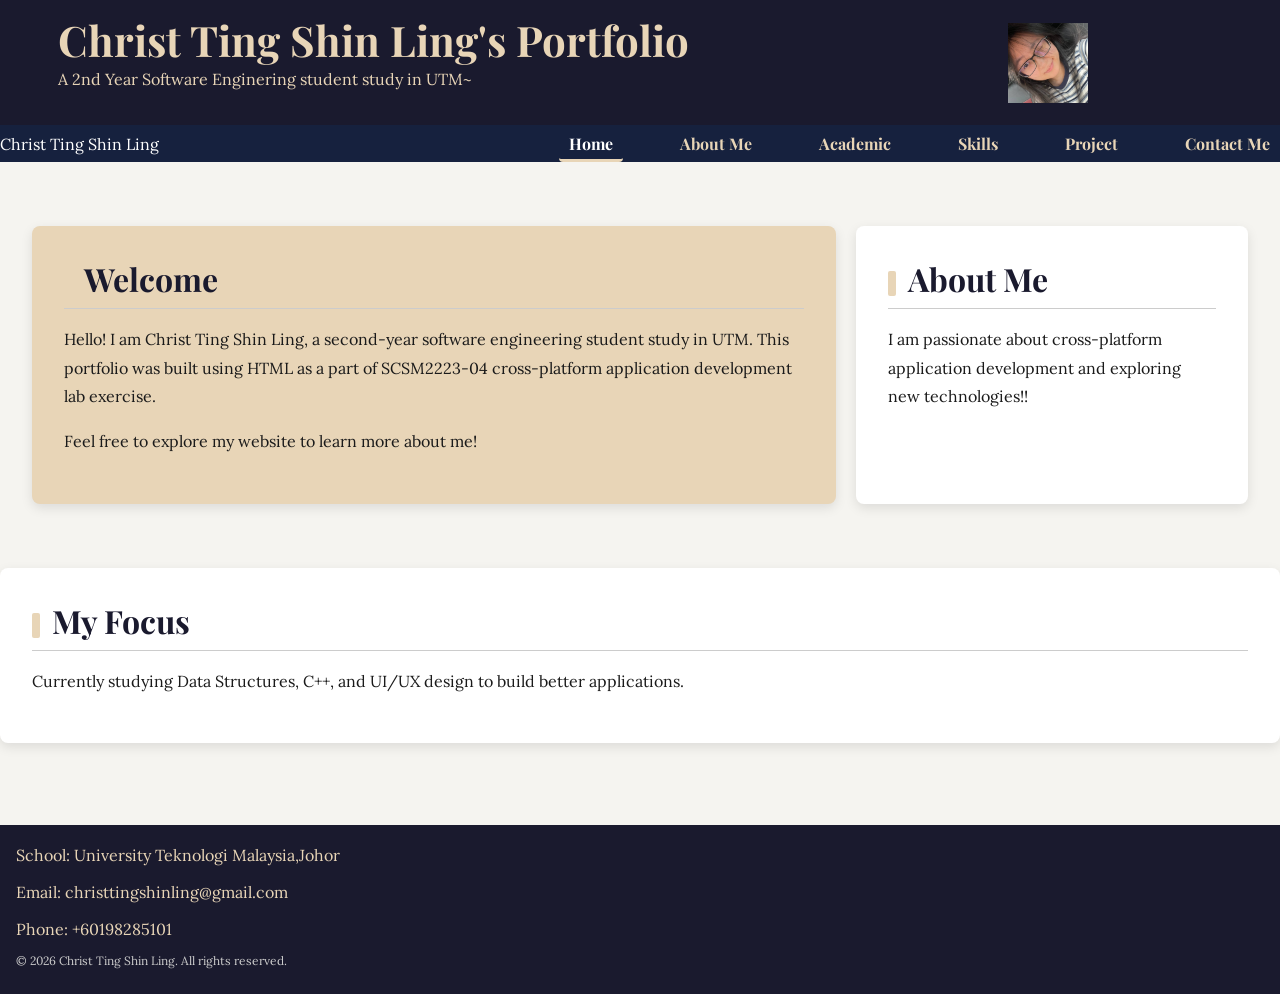
<file: index.html>
<!DOCTYPE html>
<html lang="en">
<head>
	<meta charset="UTF-8">
	<meta name="viewport" content="width=device-width, initial-scale=1.0">
	<title>Home-Christ's Portfolio</title>
	<link rel="stylesheet" href="style.css">
</head>

<body>
	<header>
	<div class="header-text">
	<h1>Christ Ting Shin Ling's Portfolio</h1>
	<p>A 2nd Year Software Enginering student study in UTM~</p>
	</div>
	<div class="header-image">
		<img src="profile.jpg" alt="Christ Ting">
    </div>
	</header>

	<nav>
		<div class="nav-logo">Christ Ting Shin Ling</div>
        <ul>
        	<li><a href="index.html" class="active">Home</a></li>
            <li><a href="about.html">About Me</a></li>
            <li><a href="academic.html">Academic</a></li>
            <li><a href="skills.html">Skills</a></li>
            <li><a href="projects.html">Project</a></li>
            <li><a href="contact.html">Contact Me</a></li>
        </ul>
    </nav>


	<main>
		<div class="page-cards">
		<section class="card featured-card" id="welcome">
			<h2>Welcome</h2>
		
			<p>Hello! I am Christ Ting Shin Ling, a second-year software engineering student study in UTM. This portfolio was built using HTML as a part of SCSM2223-04 cross-platform application development lab exercise. </p>
			<p>Feel free to explore my website to learn more about me!</p>
			</section>

			<section class="card" id="about">
		
			<h2>About Me</h2>
			<p>I am passionate about cross-platform application development and exploring new technologies!!</p>
			</div></section>

			<section class="card" id="focus">
				<h2>My Focus</h2>
				<p>Currently studying Data Structures, C++, and UI/UX design to build better applications.</p>
			</section>


	</main>

	<footer>
		<address>
			<p>School: University Teknologi Malaysia,Johor</p>
			<p>Email: christtingshinling@gmail.com</p>
			<p>Phone: +60198285101</p>
			<p><small>&copy; 2026 Christ Ting Shin Ling. All rights reserved.</small></p>
		</address>
	</footer>


</body>
</html>
</file>
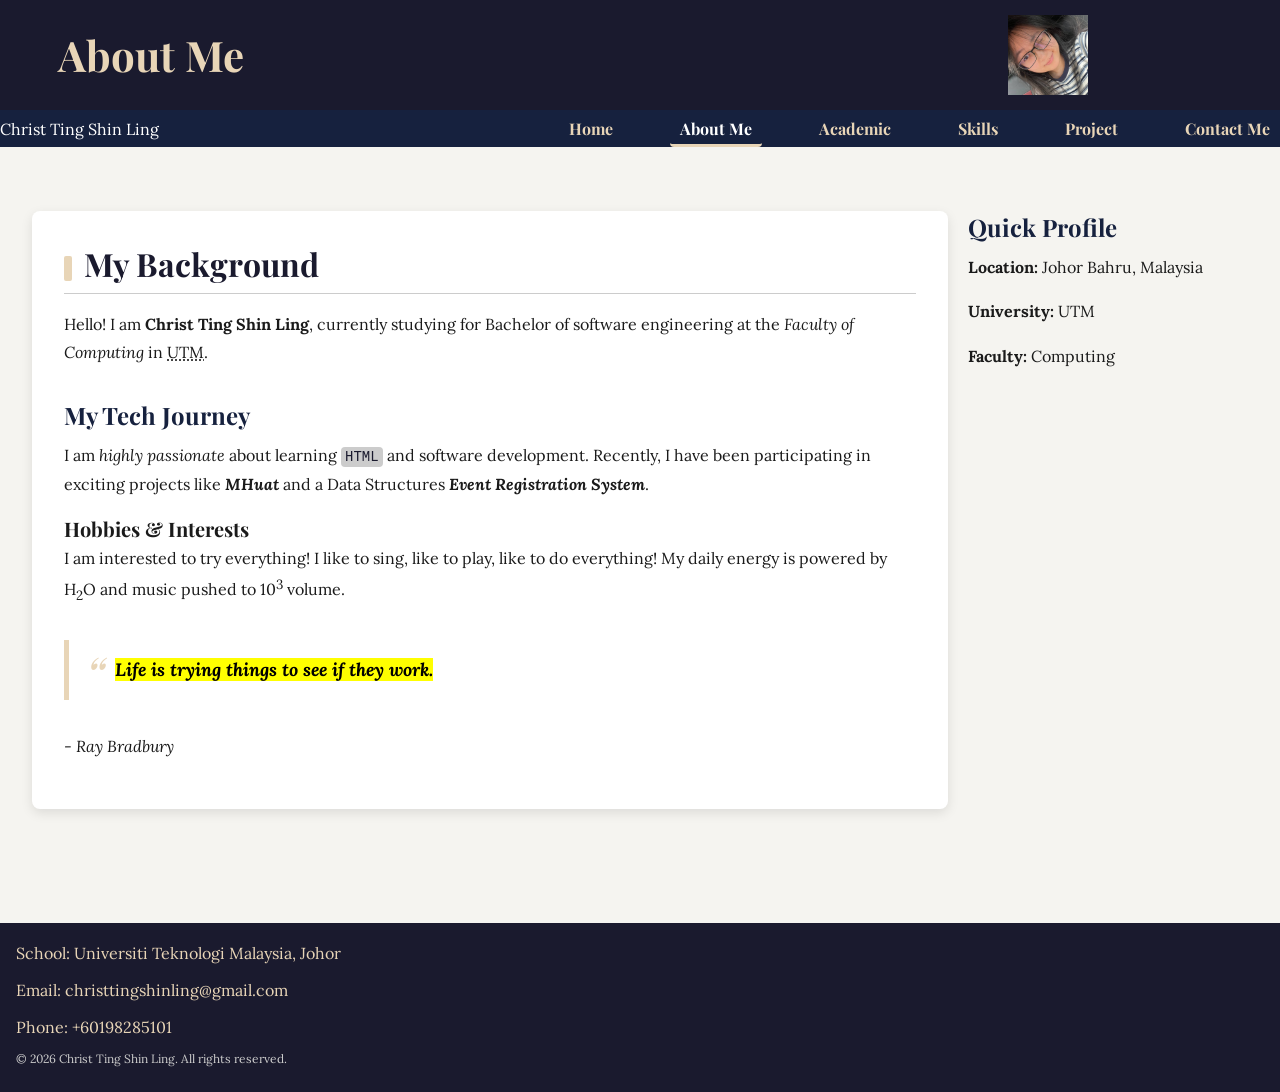
<file: about.html>
<!DOCTYPE html>
<html lang="en">
<head>
	<meta charset="UTF-8">
	<meta name="viewport" content="width=device-width, initial-scale=1.0">
	<title>About Me - Christ's Portfolio</title>

	<link rel="stylesheet" href="style.css">

</head>
<body>
	<header>
		<div class="header-text">
		<h1>About Me</h1>
		</div>
        <div class="header-image">
            <img src="profile.jpg" alt="Christ Ting"> </div>
	</header>
<nav>
	<div class="nav-logo">Christ Ting Shin Ling</div>
        <ul>
        	<li><a href="index.html">Home</a></li>
            <li><a href="about.html" class="active">About Me</a></li>
            <li><a href="academic.html">Academic</a></li>
            <li><a href="skills.html">Skills</a></li>
            <li><a href="projects.html">Project</a></li>
            <li><a href="contact.html">Contact Me</a></li>
        </ul>
    </nav>

<div class="about-container">
<main class="main-content">
	<div class="card">
	<h2>My Background</h2>
	<!--strong and em are semantic tags (meaning), while b and i are stylistic tags (visual).-->
	<p>Hello! I am <strong>Christ Ting Shin Ling</strong>, currently studying for Bachelor of software engineering at the <dfn>Faculty of Computing</dfn> in <abbr title="Universiti Teknologi Malaysia">UTM</abbr>.</p>
	<!--Include a short <abbr title="..."> example (e.g. HTML, CSS, API) and a <dfn> for a term you define-->

	<h3>My Tech Journey</h3>
	<p>I am <em>highly passionate</em> about learning <code>HTML</code> and software development. Recently, I have been participating in exciting projects like <b><i>MHuat</i></b> and a Data Structures <b><i>Event Registration System</i></b>.</p>

	<h4>Hobbies & Interests</h4>
	<!-- Use <sup> and <sub> at least once each (e.g. footnote reference or a chemical formula) -->
	<p>I am interested to try everything! I like to sing, like to play, like to do everything! My daily energy is powered by H<sub>2</sub>O and music pushed to 10<sup>3</sup> volume.</p>
<!--Add a <blockquote cite="..."> with a meaningful quote and a <cite> element attributing the source -->
	<blockquote cite="https://en.wikiquote.org/wiki/Ray_Bradbury">
<!--Add a <mark> to highlight a key phrase-->
		<mark><i><b>Life is trying things to see if they work.</b></i></mark>
	</blockquote>
	<p>- <cite>Ray Bradbury</cite></p>

</div>

	</main>
	<aside class="sidebar">
            <h3>Quick Profile</h3>
            <p><strong>Location:</strong> Johor Bahru, Malaysia</p>
            <p><strong>University:</strong> UTM</p>
            <p><strong>Faculty:</strong> Computing</p>
    </aside>
</div>

<footer>
		<address>
			<p>School: Universiti Teknologi Malaysia, Johor</p>
			<p>Email: christtingshinling@gmail.com</p>
			<p>Phone: +60198285101</p>
		</address>
		<!-- <small> for a legal/copyright notice in the footer-->
		<p><small>&copy; 2026 Christ Ting Shin Ling. All rights reserved.</small></p>
</footer>

</body>
</html>
</file>
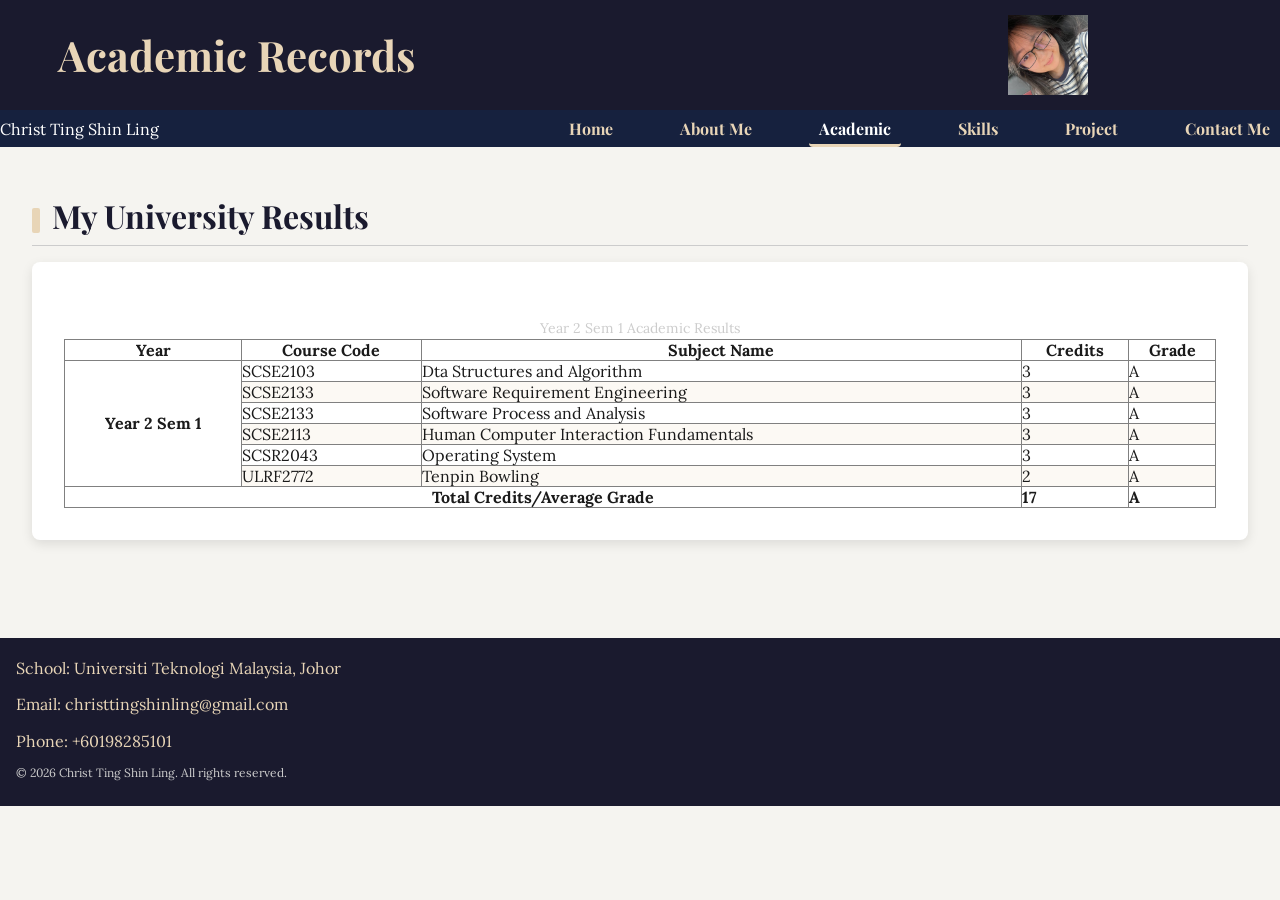
<file: academic.html>
<!DOCTYPE html>
<html lang="en">
<head>
	<meta charset="UTF-8">
	<meta name="viewport" content="width=device-width, initial-scale=1.0">
	<title>Academic-Christ's Portfolio</title>
    <link rel="stylesheet" href="style.css">
</head>
<body>
	<header>
        <div class="header-text">
		<h1>Academic Records</h1>
		</div>

        <div class="header-image">
            <img src="profile.jpg" alt="Christ Ting">
        </div>

	</header>

    <nav>
        <div class="nav-logo">Christ Ting Shin Ling</div>
        <ul>
            <li><a href="index.html">Home</a></li>
            <li><a href="about.html">About Me</a></li>
            <li><a href="academic.html" class="active">Academic</a></li>
            <li><a href="skills.html">Skills</a></li>
            <li><a href="projects.html">Project</a></li>
            <li><a href="contact.html">Contact Me</a></li>
        </ul>
    </nav>

<!--Use <table> with <thead>, <tbody> and <tfoot> sections -->
	<main>
        <section>
            <h2>My University Results</h2><div class="card">
            <table border="1" cellpadding="10" cellspacing="0">
<!--Add a <caption> element describing the table content (positioned above the table)-->             
    <caption>Year 2 Sem 1 Academic Results</caption>

    <thead>
        <tr>
<!--Use <th scope="col"> for column headers and <th scope="row"> for row headers -->
            <th scope="col">Year</th>
            <th scope="col">Course Code</th>
            <th scope="col">Subject Name</th>
            <th scope="col">Credits</th>
            <th scope="col">Grade</th>
        </tr>
    </thead>

    <tbody> 
        <tr>
            <th scope="row" rowspan="6">Year 2 Sem 1</th>
            <td>SCSE2103</td>
            <td>Dta Structures and Algorithm</td>
            <td>3</td>
            <td>A</td>
        </tr>
        <tr>
            <td>SCSE2133</td>
            <td>Software Requirement Engineering</td>
            <td>3</td>
            <td>A</td>
        </tr>
        <tr>
            <td>SCSE2133</td>
            <td>Software Process and Analysis</td>
            <td>3</td>
            <td>A</td>
        </tr>
        <tr>
            <td>SCSE2113</td>
            <td>Human Computer Interaction Fundamentals</td>
            <td>3</td>
            <td>A</td>
        </tr>
        <tr>
            <td>SCSR2043</td>
            <td>Operating System</td>
            <td>3</td>
            <td>A</td>
        </tr>
        <tr>
            <td>ULRF2772</td>
            <td>Tenpin Bowling</td>
            <td>2</td>
            <td>A</td>
        </tr>
    </tbody>
<!--The <tfoot> must contain a summary row showing total credits or average grade using <strong> -->
    <tfoot>
        <tr>
            <th scope="row" colspan="3">Total Credits/Average Grade</th>
            <td><strong>17</strong></td>
            <td><strong>A</strong></td>
        </tr>
    </tfoot>
</table>
</section>

    </main>
    
<footer>
		<address>
			<p>School: Universiti Teknologi Malaysia, Johor</p>
			<p>Email: christtingshinling@gmail.com</p>
			<p>Phone: +60198285101</p>
		</address>
		<p><small>&copy; 2026 Christ Ting Shin Ling. All rights reserved.</small></p>
</footer>
</body>
</html>
</file>
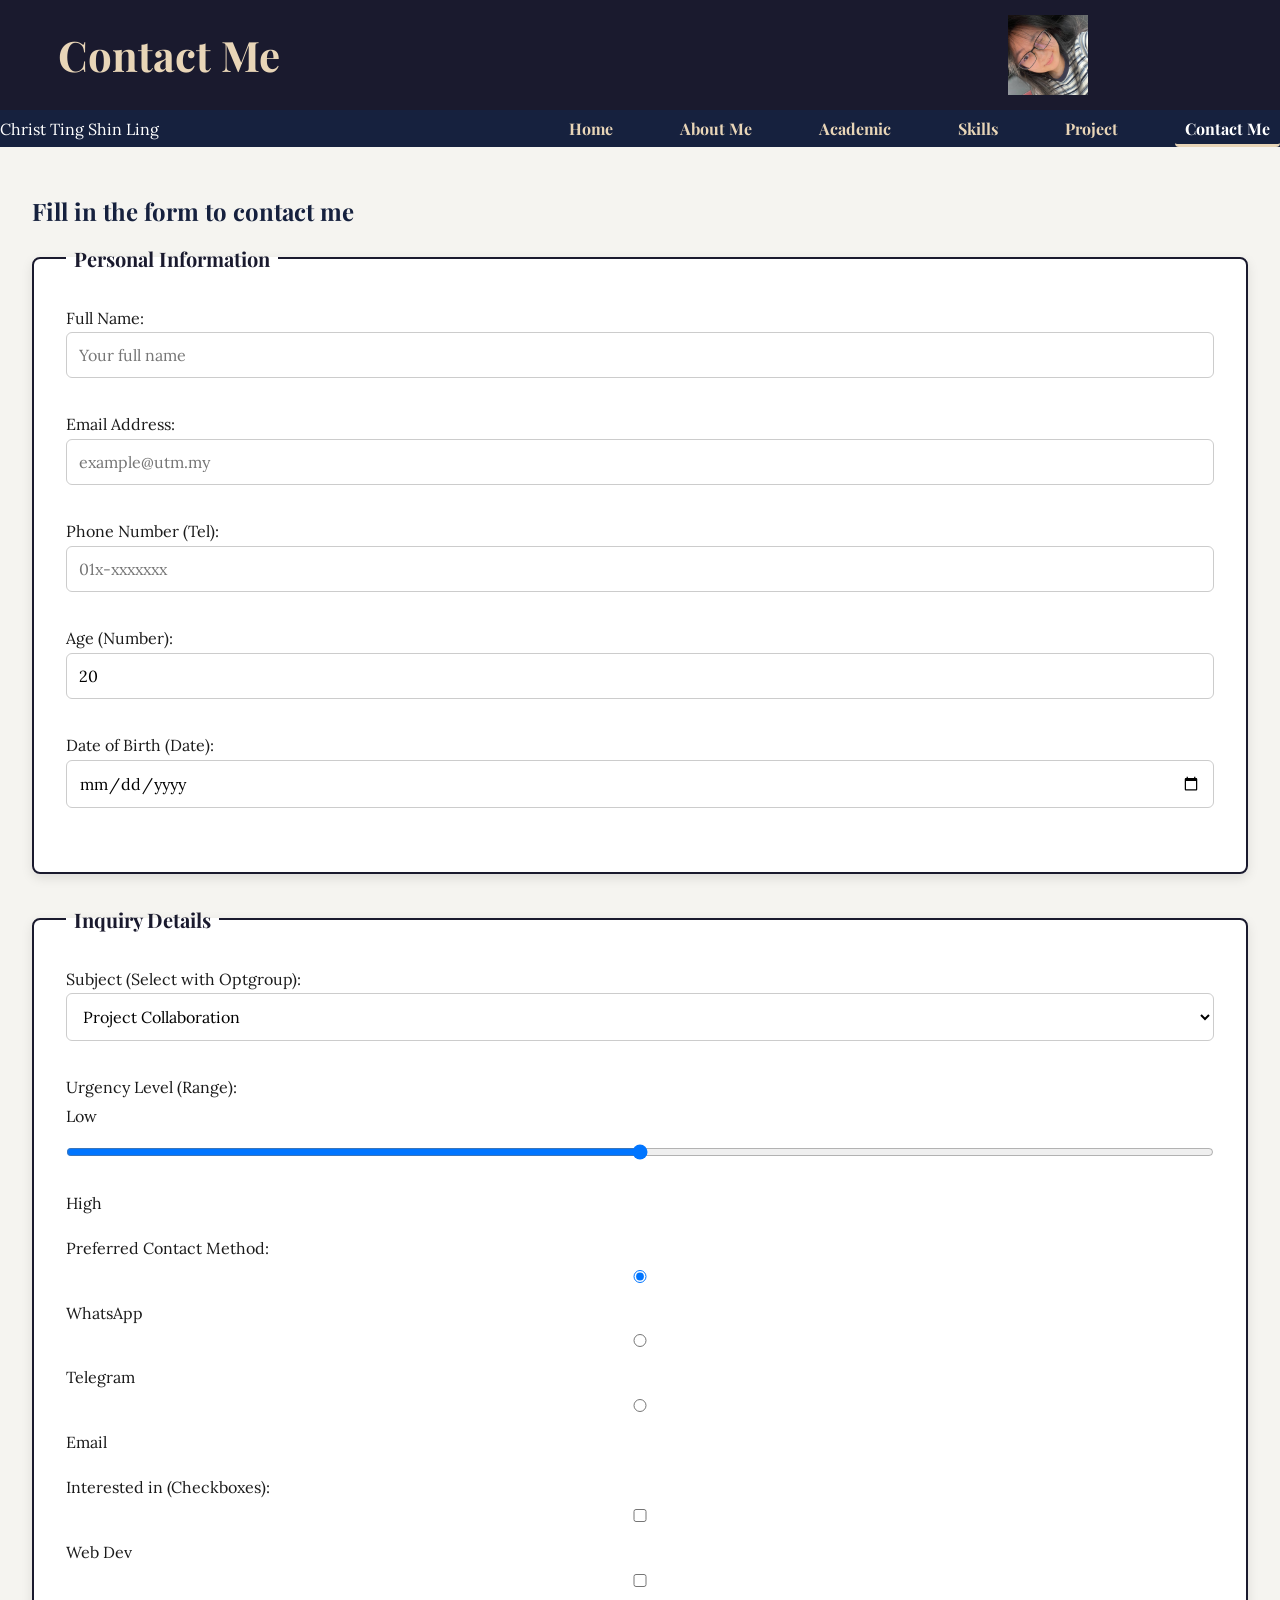
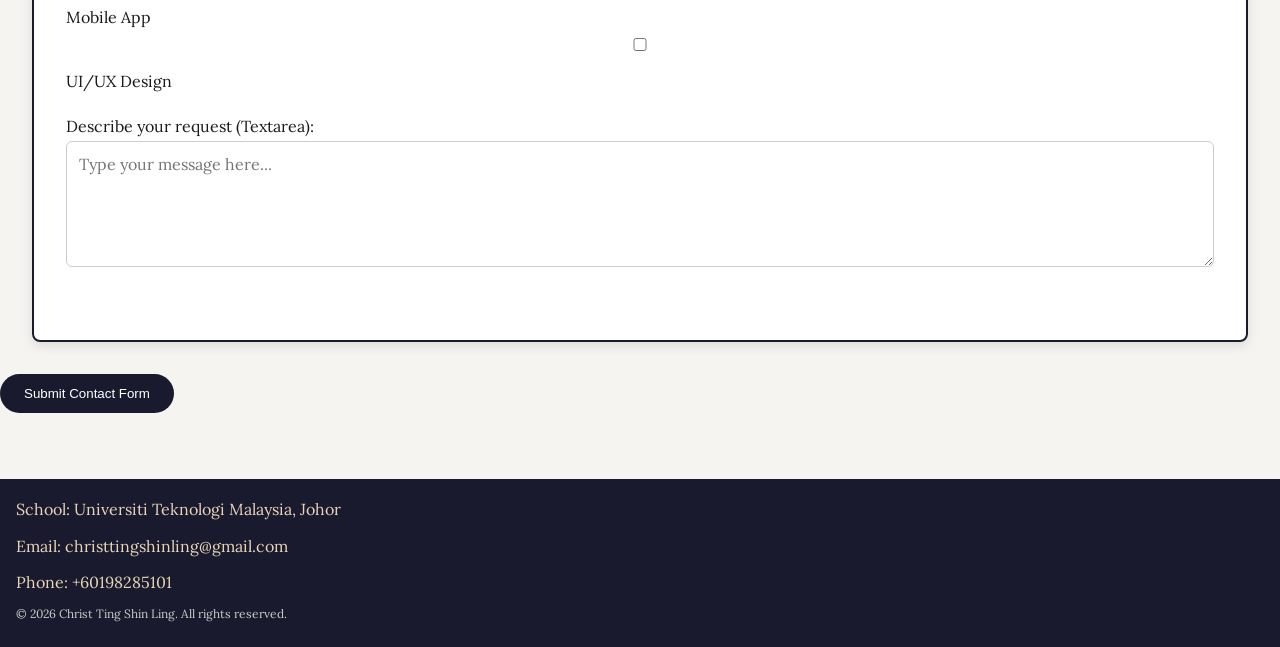
<file: contact.html>
<!DOCTYPE html>
<html lang="en">
<head>
<meta charset="UTF-8">
	<meta name="viewport" content="width=device-width, initial-scale=1.0">
	<title>Contact - Christ's Portfolio</title>
	<link rel="stylesheet" href="style.css">
</head>
<body>
	<header>
		<div class="header-text">
		<h1>Contact Me</h1>
		</div>
		<div class="header-image">
			<img src="profile.jpg" alt="Christ Ting">
		</div>
	</header>

<nav>
	<div class="nav-logo">Christ Ting Shin Ling</div>
        <ul>
        	<li><a href="index.html">Home</a></li>
            <li><a href="about.html">About Me</a></li>
            <li><a href="academic.html">Academic</a></li>
            <li><a href="skills.html">Skills</a></li>
            <li><a href="projects.html">Project</a></li>
            <li><a href="contact.html" class="active">Contact Me</a></li>
        </ul>
    </nav>

	<main>
		<section>
		<h3>Fill in the form to contact me</h3>
<!--Use <form action="#" method="post"> with proper <fieldset> and <legend> grouping -->
		<form action="#" method="post">
			
			<fieldset class="card">
				<legend>Personal Information</legend>
<!--Include these input types: text, email, tel, number, date, range, and textarea -->
				<p>
					<label for="fullname">Full Name:</label><br>
					<input type="text" id="fullname" name="fullname" 
						   placeholder="Your full name" required maxlength="60">
				</p>

				<p>
					<label for="useremail">Email Address:</label><br>
					<input type="email" id="useremail" name="useremail" 
						   placeholder="example@utm.my" required>
				</p>

				<p>
					<label for="phone">Phone Number (Tel):</label><br>
					<input type="tel" id="phone" name="phone" placeholder="01x-xxxxxxx">
				</p>

				<p>
					<label for="age">Age (Number):</label><br>
					<input type="number" id="age" name="age" min="18" max="99" value="20">
				</p>

				<p>
					<label for="bday">Date of Birth (Date):</label><br>
					<input type="date" id="bday" name="bday">
				</p>
			</fieldset>
</section>

<section>
<fieldset class="card">
				<legend>Inquiry Details</legend>
<!--Use <select> with <optgroup> and <option> elements for a 'Subject' dropdown -->
				<p>
					<label for="category">Subject (Select with Optgroup):</label><br>
					<select id="category" name="category" required>
						<optgroup label="Academic">
							<option value="collaboration">Project Collaboration</option>
							<option value="dsa">DSA Assignment help</option>
						</optgroup>
						<optgroup label="Personal">
							<option value="dance">FDC Dance Practice</option>
							<option value="bowling">Bowling Match</option>
						</optgroup>
					</select>
				</p>

				<p>
					<label for="urgency">Urgency Level (Range):</label><br>
					Low <input type="range" id="urgency" name="urgency" min="1" max="5"> High
				</p>
<!--Add at least 3 checkboxes and 3 radio buttons with correct matching name attribute grouping -->
				<p>Preferred Contact Method:<br>
					<input type="radio" id="wa" name="contact_method" value="whatsapp" checked>
					<label for="wa">WhatsApp</label>
					<input type="radio" id="tg" name="contact_method" value="telegram">
					<label for="tg">Telegram</label>
					<input type="radio" id="email_opt" name="contact_method" value="email">
					<label for="email_opt">Email</label>
				</p>

				<p>Interested in (Checkboxes):<br>
					<input type="checkbox" id="web" name="interests" value="web">
					<label for="web">Web Dev</label>
					<input type="checkbox" id="mobile" name="interests" value="mobile">
					<label for="mobile">Mobile App</label>
					<input type="checkbox" id="ui" name="interests" value="ui">
					<label for="ui">UI/UX Design</label>
				</p>

				<p>
					<label for="details">Describe your request (Textarea):</label><br>
					<textarea id="details" name="details" rows="5" cols="45" 
							  placeholder="Type your message here..." required maxlength="250"></textarea>
				</p>
			</fieldset>
			</fieldset>
</section>
			<button type="submit">
				Submit Contact Form
			</button>
		</form>
	</main>

	
	<footer>
		<address>
			<p>School: Universiti Teknologi Malaysia, Johor</p>
			<p>Email: christtingshinling@gmail.com</p>
			<p>Phone: +60198285101</p>
		</address>
		<p><small>&copy; 2026 Christ Ting Shin Ling. All rights reserved.</small></p>
	</footer>
</body>
</html>
</file>
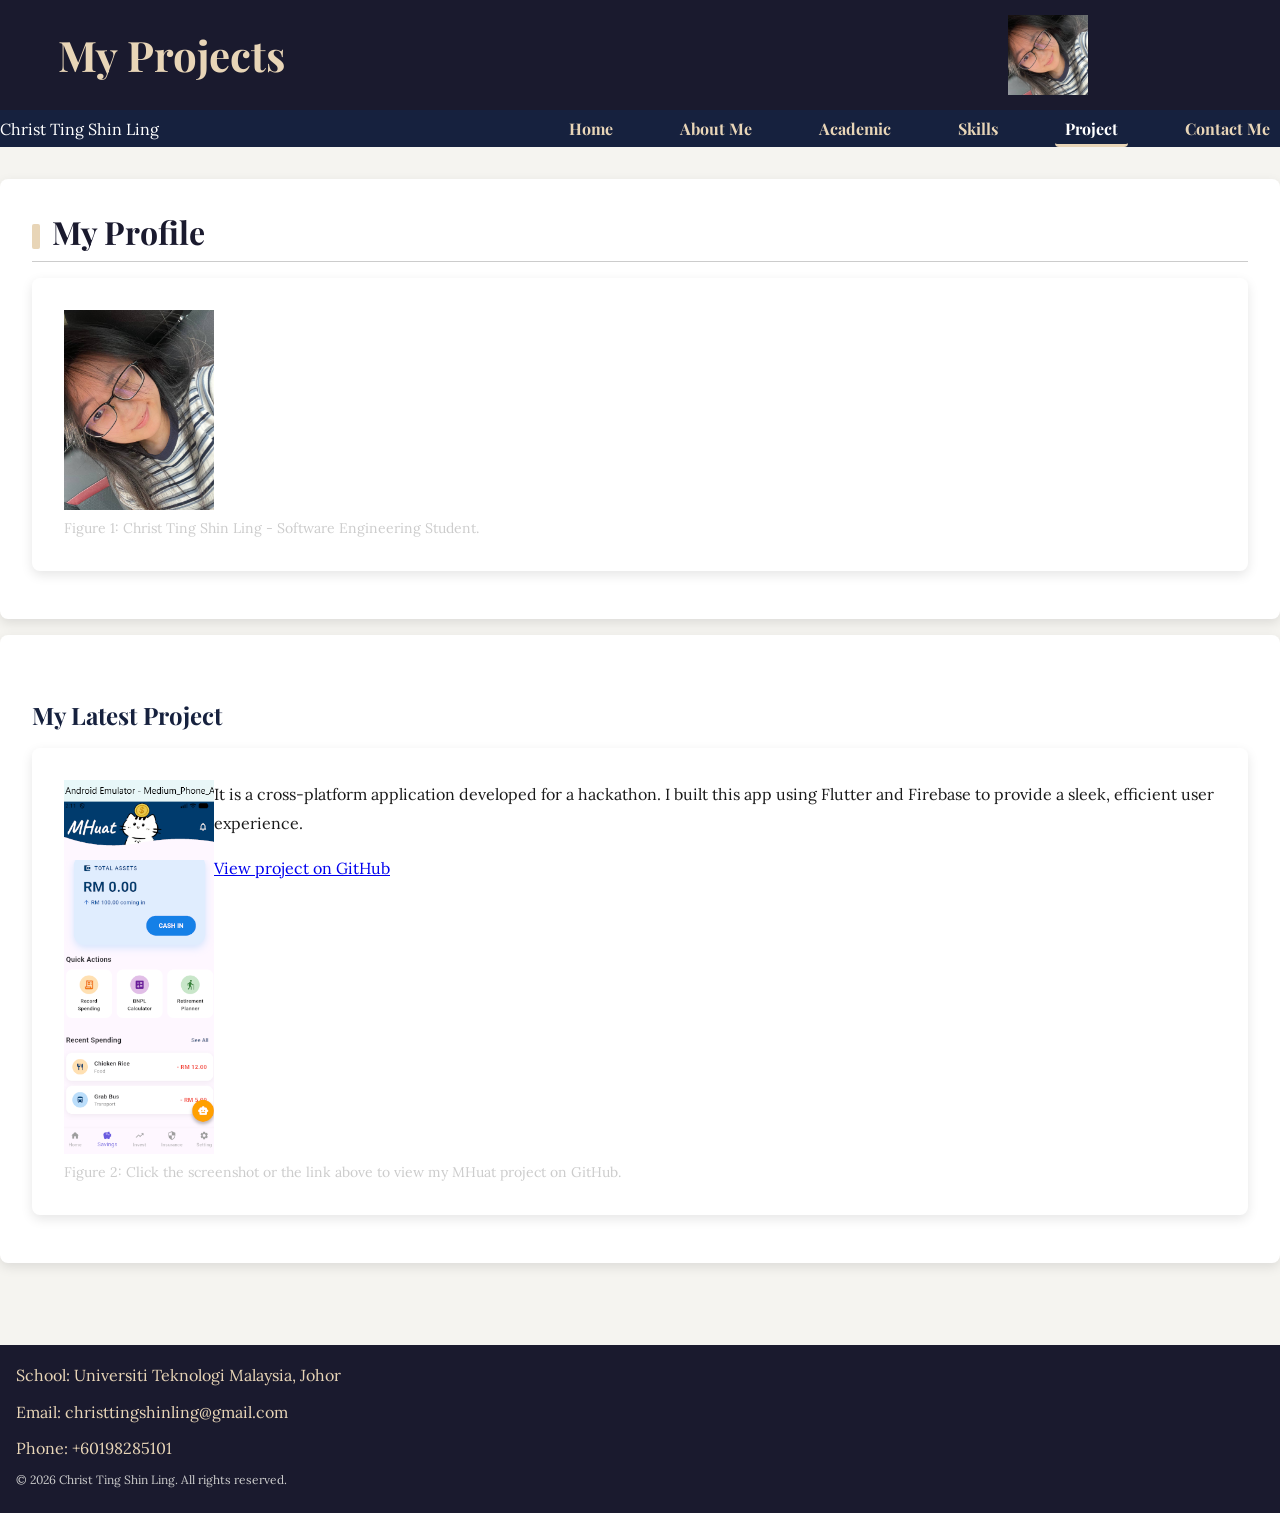
<file: projects.html>
<!DOCTYPE html>
<html lang="en">
<head>
	<meta charset="UTF-8">
	<meta name="viewport" content="width=device-width, initial-scale=1.0">
	<title>Projects - Christ's Portfolio</title>
	<link rel="stylesheet" href="style.css">
</head>
<body>
	<header>
		<div class="header-text">
		<h1>My Projects</h1>
	</div>
	<div class="header-image">
			<img src="profile.jpg" alt="Christ Ting">
		</div>
	</header>
<nav>
	<div class="nav-logo">Christ Ting Shin Ling</div>
        <ul>
        	<li><a href="index.html">Home</a></li>
            <li><a href="about.html">About Me</a></li>
            <li><a href="academic.html">Academic</a></li>
            <li><a href="skills.html">Skills</a></li>
            <li><a href="projects.html" class="active">Project</a></li>
            <li><a href="contact.html">Contact Me</a></li>
        </ul>
    </nav>

<main>
	
	<section class="card">
<h2>My Profile</h2>
<!--Use <figure> and <figcaption> to wrap each image with a descriptive caption -->
<figure>
    <img src="profile.jpg" alt="A professional portrait of Christ Ting Shin Ling" title="Hi, I am Christ ting" width="150" height="200">
	<figcaption>Figure 1: Christ Ting Shin Ling - Software Engineering Student.</figcaption>
</figure>
</section>
<section class="card">
	<h3>My Latest Project</h3>

<!--Use the align attribute (deprecated — note this in an HTML comment) to float one image beside a 
paragraph of text -->
<figure>
	<a href="https://github.com/jiahui-1101/borneo_hackwknd" target="_blank">
        <img src="recent_project.png" alt="User interface of the MHuat mobile app" title="My recent project: MHuat" width="150" height="350" align="left">
    </a>
    
    <p>It is a cross-platform application developed for a hackathon. I built this app using Flutter and Firebase to provide a sleek, efficient user experience.</p>
    
    <p><a href="https://github.com/jiahui-1101/borneo_hackwknd" target="_blank">View project on GitHub</a></p>
   <br clear="all">
	<figcaption>Figure 2: Click the screenshot or the link above to view my MHuat project on GitHub.</figcaption>
</figure>
</section>

</main>


<footer>
		<address>
			<p>School: Universiti Teknologi Malaysia, Johor</p>
			<p>Email: christtingshinling@gmail.com</p>
			<p>Phone: +60198285101</p>
		</address>
		<p><small>&copy; 2026 Christ Ting Shin Ling. All rights reserved.</small></p>
</footer>

</body>
</html>
</file>
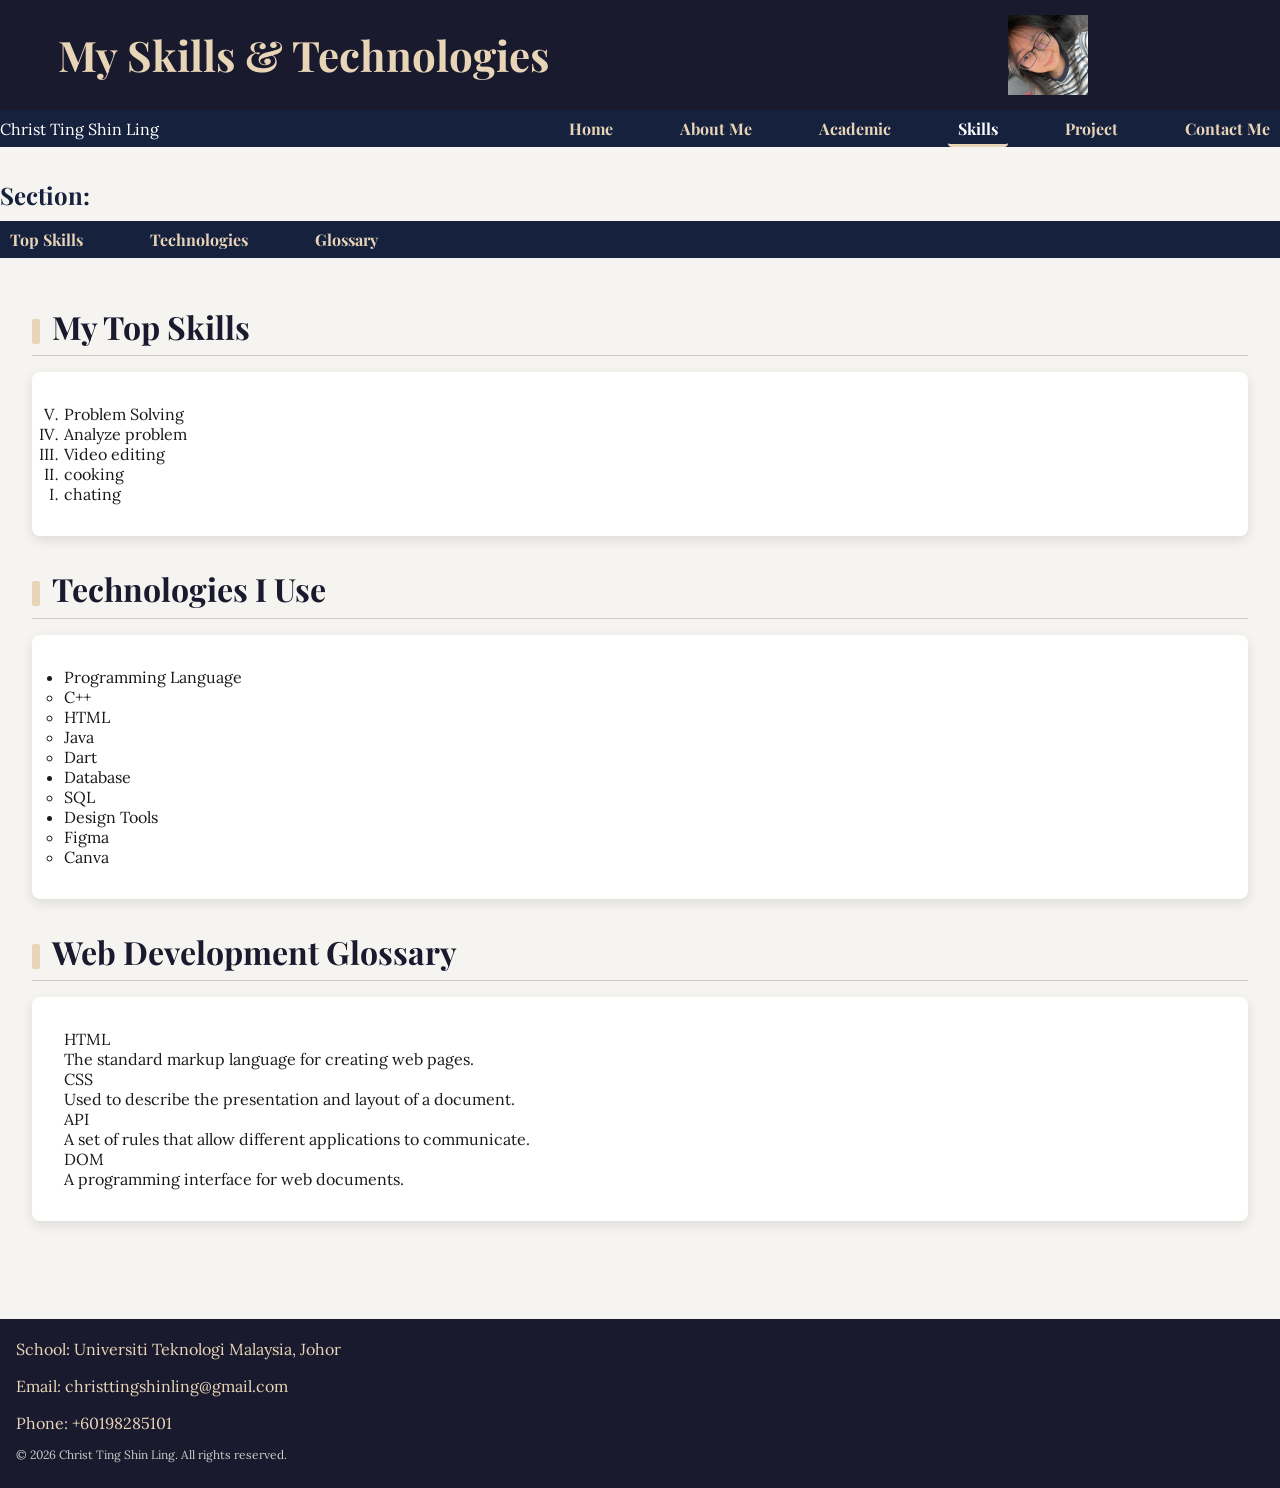
<file: skills.html>
<!DOCTYPE html>
<html lang="en">
<head>
	<meta charset="UTF-8">
	<meta name="viewport" content="width=device-width, initial-scale=1.0">
	<title>Skills-Christ's Portfolio</title>
	<link rel="stylesheet" href="style.css">
</head>
<body>
	<header>
		<div class="header-text">
	<h1>My Skills & Technologies</h1>
</div>
	<div class="header-image">
			<img src="profile.jpg" alt="Christ Ting">
		</div>
	</header>

	<nav>
		<div class="nav-logo">Christ Ting Shin Ling</div>
        <ul>
        	<li><a href="index.html">Home</a></li>
            <li><a href="about.html">About Me</a></li>
            <li><a href="academic.html">Academic</a></li>
            <li><a href="skills.html" class="active">Skills</a></li>
            <li><a href="projects.html">Project</a></li>
            <li><a href="contact.html">Contact Me</a></li>
        </ul>
    </nav>
	<h3>Section:</h3>
	<!--Create the <nav> using a <ul> of anchor links (<a href="#section-id">) that jump to named sections 
on the same page -->
	<nav>
		<ul>
             <li><a href="#top-skills">Top Skills</a></li>
             <li><a href="#technologies">Technologies</a></li>
             <li><a href="#glossary">Glossary</a></li>
        </ul>
	</nav>

<main>
	<!--Build a 'Top Skills' section using an <ol> with the type attribute set to Roman numerals (type="I") 
and a custom start value-->
<!--Use the reversed attribute on one ordered list to count down -->
	<section id="top-skills">
		<h2>My Top Skills</h2><div class="card">
<ol type="I" start="5" reversed>
	<li>Problem Solving</li>
	<li>Analyze problem</li>
	<li>Video editing</li>
	<li>cooking</li>
	<li>chating</li>
</ol>
	</section>
	
<!--create a 'Technologies I Use' <ul> with a nested <ul> inside at least one list item-->
	<section id="technologies">
		<h2>Technologies I Use</h2><div class="card">
<ul>
	<li>Programming Language
		<ul>
			<li>C++</li>
			<li>HTML</li>
			<li>Java</li>
			<li>Dart</li>
		</ul>
	</li>
	<li>Database
		<ul>
			<li>SQL</li>
		</ul>
	</li>
	<li>Design Tools
		<ul>
			<li>Figma</li>
			<li>Canva</li>
		</ul>
	</li>
</ul>
	</section>
	
<!--Build a 'Glossary' using a <dl> with at least 4 <dt>/<dd> pairs explaining web development terms-->
	<section id="glossary">
            <h2>Web Development Glossary</h2><div class="card">
            <dl>
                <dt>HTML</dt>
                <dd>The standard markup language for creating web pages.</dd>

                <dt>CSS</dt>
                <dd>Used to describe the presentation and layout of a document.</dd>

                <dt>API</dt>
                <dd>A set of rules that allow different applications to communicate.</dd>

                <dt>DOM</dt>
                <dd>A programming interface for web documents.</dd>
            </dl>
        </section>
</main>

<footer>
		<address>
			<p>School: Universiti Teknologi Malaysia, Johor</p>
			<p>Email: christtingshinling@gmail.com</p>
			<p>Phone: +60198285101</p>
		</address>
		<p><small>&copy; 2026 Christ Ting Shin Ling. All rights reserved.</small></p>
</footer>
</body>
</html>
</file>
<file: style.css>
/* 1. Import Google Fonts */
@import url('https://fonts.googleapis.com/css2?family=Lora:ital,wght@0,400;0,700;1,400&family=Playfair+Display:wght@700;900&display=swap');

/* ============================================
 BREAKPOINTS
 mobile-first base: 320px and up (default)
 tablet: @media (min-width: 600px)
 desktop: @media (min-width: 1024px)
 ============================================ */
/* 2. Design Token System (At least 12 variables) */

:root {
    /* 2 Primary Colors */
    --color-primary: #1a1a2e;    
    --color-secondary: #16213e;  

    /* 2 Accent Colors */
    --color-accent: #e8d5b7;   
    --color-dark-accent: #1a1a1a; 

    /* 3 Neutral Surfaces/Greys */
    --color-white: #FFFFFF;      
    --color-surface: #f5f4f0;    
    --color-grey: #cccccc;       

    /* 2 Font Families */
    --font-heading: 'Playfair Display', serif;
    --font-body: 'Lora', Georgia, serif;

    /* 3 Spacing Values */
    --space-sm: 0.8rem;  
    --space-md: 1.6rem;  
    --space-lg: 3.2rem;  
}

/* 3. CSS Reset Block  */
html {
    font-size: 62.5%; /* This makes 1rem equal to exactly 10px */
}
/* ‘*’ (Universal Selector）: Selects absolutely every element on the webpage.*/
* {
    box-sizing: border-box;
    margin: 0;
    padding: 0;
}

/* 让所有图片具备响应性 */
img {
    max-width: 100%;
    height: auto;
    display: block;
}
body {
    margin: 0; /* Removing default body margin */
    padding: 0; /* Removing default body padding */
    font-family: var(--font-body);
    font-size: 1.6rem; 
    background-color: var(--color-surface);
}

.profile-figure {
    text-align: center;
}

.profile-figure img {
    margin: 0 auto; 
}

/* =========================================
                    TASK 2
   ========================================= */

/* ---  Typographic  --- */
h1 { 
font-size: 4.2rem;
 line-height: 1.2;
  color: var(--color-accent);
   font-family: var(--font-heading);
    }

h2 { 
    font-size: 3.2rem; 
    line-height: 1.3;
     color: var(--color-primary); 
     font-family: var(--font-heading);
      margin-bottom: var(--space-md); 
      border-bottom: 0.1rem solid var(--color-grey);
       padding-bottom: var(--space-sm); 
   }

h3 { 
    font-size: 2.4rem; 
    line-height: 1.4; 
    color: var(--color-secondary); 
    font-family: var(--font-heading); 
    margin-top: var(--space-lg); 
    margin-bottom: var(--space-sm);
     }

h4 { 
    font-size: 2.0rem; 
    line-height: 1.5; 
    color: var(--color-dark-accent); 
    font-family: var(--font-heading); 
}

p { 
    font-size: 1.6rem; 
    line-height: 1.8; 
    color: var(--color-dark-accent); 
    margin-bottom: var(--space-md); 
}

small { 
font-size: 1.2rem;
 line-height: 1.5; 
 color: var(--color-grey);
  } 

blockquote { 
font-size: 1.8rem;
 line-height: 1.6; 
 color: var(--color-secondary); 
 font-style: italic;
  padding: var(--space-md); 
  border-left: 0.5rem solid var(--color-accent); 
  margin: var(--space-lg) 0; 
} 
code { 
    font-family: monospace;
 font-size: 1.4rem;
  line-height: 1.5; 
  color: var(--color-primary); 
  background-color: var(--color-grey);
   padding: 0.2rem 0.4rem; border-radius: 4px;
    }

figcaption,caption { 
    font-size: 1.4rem; 
    line-height: 1.5; 
    color: var(--color-grey); 
    margin-top: var(--space-sm); 
}

/* ---  Box Model  --- */

/* Component 1: HEADER */
header {
    background-color: var(--color-primary); 
    color: var(--color-white); 
    padding: 1rem 10% 1rem 2%;         
    display: flex;
    flex-direction: column; /* ensure layout is in column(pre is in row) */
   justify-content: space-between;/*push the logo to the left and links to the right.*/
   align-items: center;
   padding: 1.5rem 15% 1.5rem 2%;
    width: 100%;

}

header .header-image img {
    width: 80px;  
    height: 80px; 
    flex-shrink: 0; 
    object-fit: cover; 
}

header h1{
    max-width: 900px; /* Centering Trick */
    padding-left: var(--space-lg);
    padding-right: var(--space-lg);
}

header p {
    color: var(--color-accent); 
    font-size: 1.6rem;
    
    /* The 900px Centering Trick */
    max-width: 900px;
    padding-left: var(--space-lg);
    padding-right: var(--space-lg);
}

/* Component 2: VERTICAL NAVIGATION MENU */
nav {
    background-color: var(--color-secondary); 
    color: var(--color-white);
    padding-top: var(--space-sm);
    padding-bottom: var(--space-sm);
    display: flex;
    justify-content: space-between;
    align-items: center;
    position: sticky; /* ensure menu stay visible when scrolling */
    top: 0;
    z-index: 1000; /* ensure menu stay visible */
    overflow: visible;
}

nav ul {
    list-style: none;   
    display: flex;/* let layout shown in row */
    flex-direction: column;
    flex-wrap: wrap;  /* allow page stack vertically on small screen */
    gap: 1.5rem; 
    list-style: none;
    margin: 0;
    padding: 0;


}

nav li {
    margin-right: var(--space-lg); 
}

/* Distinct Anchor States  */
nav a {
    text-decoration: none;
    color: var(--color-accent);
    font-weight: bold;
    padding: 0.5rem 1rem;
    /* 👉 修正：严格遵守 0.2s 要求 */
    transition: color 0.2s, background-color 0.2s; 
}

/*默认状态*/
nav a:link {
    text-decoration: none; 
    color: var(--color-accent);                
    font-family: var(--font-heading); 
    font-size: 1.6rem;
    font-weight: bold;
    padding: 0.5rem 1rem;
    border-radius: 4px; 
}
/*用户浏览器历史记录*/
nav a:visited { color: #b5a38a; } 
/*当鼠标指针悬停在链接上时触发*/
nav a:hover { color: var(--color-primary); background-color: var(--color-accent); }
/*按下鼠标按键的那一瞬间触发*/
nav a.active {/*let user know where they are*/
 border-bottom: 3px solid var(--color-accent);
    color: var(--color-white);
} 

/* Landmark: MAIN */
main {
    background-color: var(--color-surface);
    color: var(--color-dark-accent); /* Added color to fulfill Requirement 2 */
    padding: var(--space-md) 0;
}

/* Component 3: MAIN CONTENT SECTIONS */
section {
    /* Box Model Demo 3: Margin creates vertical gaps between sections, Padding keeps text from hitting screen edges */
    margin-top: var(--space-lg);
    margin-bottom: var(--space-lg);
    padding: 0 var(--space-lg); 
}

/* Component 4: FIGURE / CARDS */
figure, .card {
    background-color: var(--color-white);
    /* Box Model Demo 4: Margin separates the card from paragraphs, Padding acts as a photo frame */
    margin: var(--space-md) 0;
    padding: var(--space-lg);
    border-radius: 8px; /* Radius 3 */
    box-shadow: 0 4px 12px rgba(0,0,0,0.1); /* Creates a 3D drop-shadow effect*/
}


/* --- Form Elements (Contact Page) --- */
fieldset {
    border: 2px solid var(--color-primary); 
    padding: var(--space-md); 
    margin-bottom: var(--space-lg); 
    border-radius: 8px;
}

/*<legend> is the title of the <fieldset>*/
legend {
    font-family: var(--font-heading);
    font-size: 2.0rem;
    color: var(--color-primary); 
    padding: 0 var(--space-sm);
    font-weight: bold; 
}

button {
    padding: 1.2rem 2.4rem; 
    background-color: var(--color-primary);
    color: var(--color-white);
    border: none;
    border-radius: 25px; /* Radius 4 */
    /*变成一只指点的手*/
    cursor: pointer;
}

/* Component 5: FOOTER */
/*  Margin pushes footer far below main content, Padding gives it internal space */
footer {
    background-color: var(--color-primary); 
    color: var(--color-grey);            
    text-align: left; 
    margin-top: 5rem;
    padding: var(--space-md); 
}

footer p {
    color: var(--color-accent);
    margin-bottom: var(--space-sm); 
}

footer address { font-style: normal; font-size: 1.4rem; line-height: 1.8; }
footer small { color: var(--color-grey); display: block; margin-top: var(--space-sm); font-size: 1.2rem; }



/* Accessible Focus Indicator （TAB)*/
input:focus, textarea:focus, select:focus {
    outline: none;
    box-shadow: 0 0 0 3px var(--color-accent);
}

/* --- Task 4: Card Grid Layout --- */
/*turns the .page-cards container into a CSS Grid layou*/
.page-cards {
    display: grid;
    /* Make columns that are at least 260px wide */
    grid-template-columns: repeat(auto-fit, minmax(260px, 1fr));
    gap: 2rem; 
    padding: var(--space-lg);
    align-content: stretch;
}
/*Tells this specific card to stretch across 2 columns instead of just 1.*/
.featured-card {
    grid-column: span 1; /*for span 2 to 1*/
    background-color: var(--color-accent);
    color: var(--color-white);
}

.card {
    transition: transform 0.2s; 
}

.card:hover {
    transform: translateY(-4px); 
    box-shadow: 0 8px 20px rgba(0,0,0,0.15); 
    /*add shadow effect */
}
/*Turns the about page container into a Grid*/
.about-container  {
    display: grid;
    grid-template-columns: 1fr; /* turn into 1 grid */
    gap: 2rem;
    padding: var(--space-lg);
    align-items: start;/*Aligns everything to the top*/
}

/* --- TABLET ENHANCEMENTS (平板模式: 600px+) --- */
@media (min-width: 600px) {
    /* When the screen is wider than 600px,Header changes back to a 2 row */
    header {
        flex-direction: row;
        justify-content: space-between;
        text-align: left;
    }

    /* 卡片网格变成 2 列 */
    .page-cards {
        grid-template-columns: repeat(2, 1fr);
    }
}

/* --- DESKTOP ENHANCEMENTS (电脑模式: 1024px+) --- */
@media (min-width: 1024px) {
    /* 导航栏变回水平横向 */
    nav ul {
        flex-direction: row;
        justify-content: flex-end;
    }

    /* 卡片网格变成完美的 3 列 */
    .page-cards {
        grid-template-columns: repeat(3, 1fr);
    }

    /* Featured Card 恢复跨两列的效果 */
    .featured-card {
        grid-column: span 2;
    }

    /* 关于页面：激活 1fr 280px 的侧边栏布局 */
    .about-container {
        grid-template-columns: 1fr 280px;
    }
}

/* --- Task 6 --- */
/*Standardizes all form elements*/
input, textarea, select {
    width: 100%;
    padding: 1.2rem;
    margin-bottom: var(--space-md);
    border: 0.15rem solid var(--color-grey); 
    border-radius: 6px;
    font-family: var(--font-body);
    font-size: 1.6rem;
    background-color: var(--color-white);
    transition: border-color 0.3s ease, box-shadow 0.3s ease;
}

/* focus=clicks, adds a soft "glow" when click */
input:focus, textarea:focus, select:focus {
    outline: none;
    border-color: var(--color-accent);
    box-shadow: 0 0 0 4px rgba(232, 213, 183, 0.4); 
}

/*submit button shrink slightly, */
button[type="submit"] {
    transition: background-color 0.3s ease, transform 0.1s ease;
}

button[type="submit"]:hover {
    background-color: var(--color-secondary);
}

button[type="submit"]:active {
    transform: scale(0.97); /*simulating a physical "click" feel*/
}


h2::before {
    content: "";
    display: inline-block;
    width: 0.8rem;
    height: 2.5rem;
    background-color: var(--color-accent);
    margin-right: 1.2rem;
    vertical-align: middle;
    border-radius: 2px;
}

/*decorative opening quotation mark*/
blockquote::before {
    content: "“"; 
    font-family: var(--font-heading);
    font-size: 5rem;
    color: var(--color-accent);
    line-height: 0;
    margin-right: 0.5rem;
    vertical-align: -1.8rem;
}

/* 表格隔行变色 (Zebra Stripes) */
table {
    width: 100%;
    border-collapse: collapse;
    margin-top: var(--space-md);
}

tbody tr:nth-child(even) {
    /* 👈 核心：偶数行变色 */
    background-color: rgba(232, 213, 183, 0.15); 
}

/* 列表边框优化：按照老师要求移除第一个的顶边框和最后一个的底边框 */
.sidebar ul li {
    border-top: 1px solid var(--color-grey); /* 先给所有 li 加上顶边框 */
    border-bottom: 1px solid var(--color-grey); /* 先给所有 li 加上底边框 */
    padding: var(--space-sm) 0;
}


/*remove the border from the very first and very last items in a list*/
.sidebar ul li:first-child {
    border-top: none; /* 移除第一个项目的顶边框 */
}

.sidebar ul li:last-child {
    border-bottom: none; /* 移除最后一个项目的底边框 */
}

/* adjust nav */
nav ul li:last-child {
    margin-right: 0;
}
</file>
